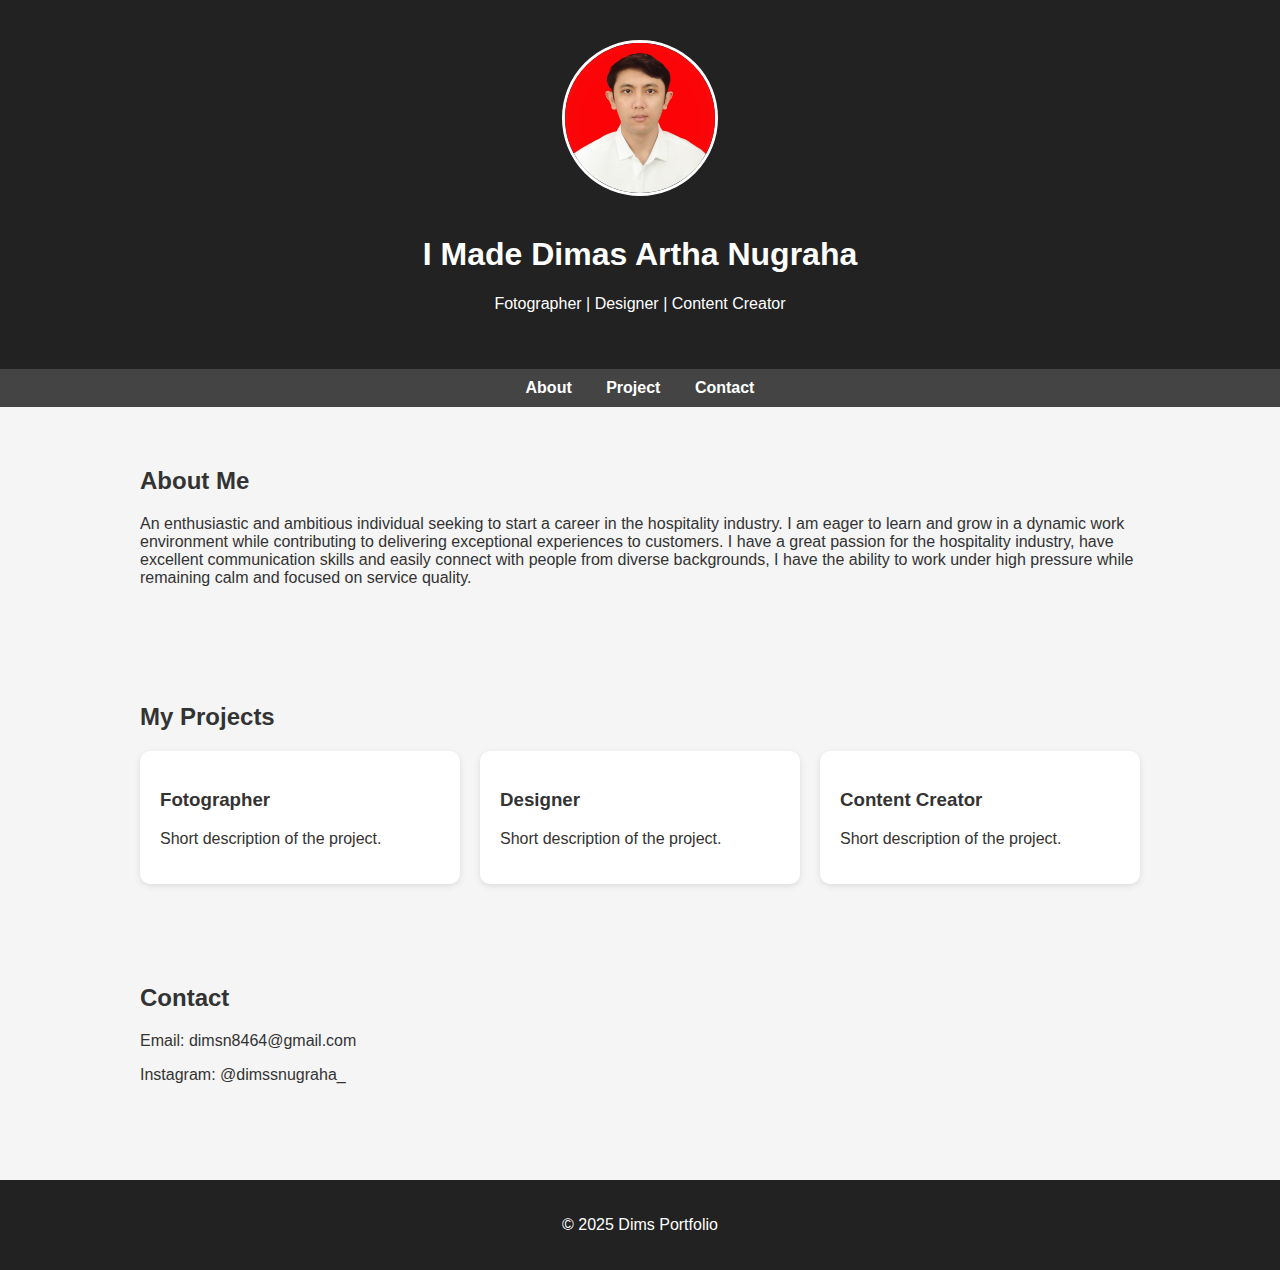
<file: index.html>
<!DOCTYPE html>
<html lang="en">
<head>
  <meta charset="UTF-8" />
  <meta name="viewport" content="width=device-width, initial-scale=1.0" />
  <title>Dims Portfolio</title>
  <style>
    body { font-family: Arial, sans-serif; margin: 0; padding: 0; background: #f5f5f5; color: #333; }
    header { background: #222; color: #fff; padding: 40px 20px; text-align: center; }
    nav { background: #444; padding: 10px 0; text-align: center; }
    nav a { color: #fff; margin: 0 15px; text-decoration: none; font-weight: bold; }
    section { padding: 40px 20px; max-width: 1000px; margin: auto; }
    .projects { display: grid; grid-template-columns: repeat(auto-fit, minmax(250px, 1fr)); gap: 20px; }
    .card { background: #fff; padding: 20px; border-radius: 10px; box-shadow: 0 2px 6px rgba(0,0,0,0.1); text-decoration: none; color: inherit; }
    .card:hover { box-shadow: 0 4px 12px rgba(0,0,0,0.2); }
    footer { text-align: center; padding: 20px; background: #222; color: #fff; margin-top: 40px; }
  </style>
</head>
<body>
  <header>
    <img src="assets/images/Profile Photo.jpg" alt="Profile Photo" style="width:150px;height:150px;border-radius:50%;object-fit:cover;border:3px solid #fff;margin-bottom:15px;" />
    <h1>I Made Dimas Artha Nugraha</h1>
    <p>Fotographer | Designer | Content Creator</p>
  </header>

  <nav>
    <a href="#about">About</a>
    <a href="#projects">Project</a>
    <a href="#contact">Contact</a>
  </nav>

  <section id="about">
    <h2>About Me</h2>
    <p>An enthusiastic and ambitious individual seeking to start a career in the hospitality industry.
       I am eager to learn and grow in a dynamic work environment while contributing to delivering exceptional experiences to customers.
       I have a great passion for the hospitality industry, have excellent communication skills and easily connect with people from diverse backgrounds,
       I have the ability to work under high pressure while remaining calm and focused on service quality.</p>
  </section>

  <section id="projects">
    <h2>My Projects</h2>
    <div class="projects">
      <a class="card" href="fotographer.html">
        <h3>Fotographer</h3>
        <p>Short description of the project.</p>
      </a>
      <a class="card" href="designer.html">
        <h3>Designer</h3>
        <p>Short description of the project.</p>
      </a>
      <a class="card" href="content-creator.html">
        <h3>Content Creator</h3>
        <p>Short description of the project.</p>
      </a>
    </div>
  </section>

  <section id="contact">
    <h2>Contact</h2>
    <p>Email: dimsn8464@gmail.com</p>
    <p>Instagram: @dimssnugraha_</p>
  </section>

  <footer>
    <p>&copy; 2025 Dims Portfolio</p>
  </footer>
</body>
</html>
</file>
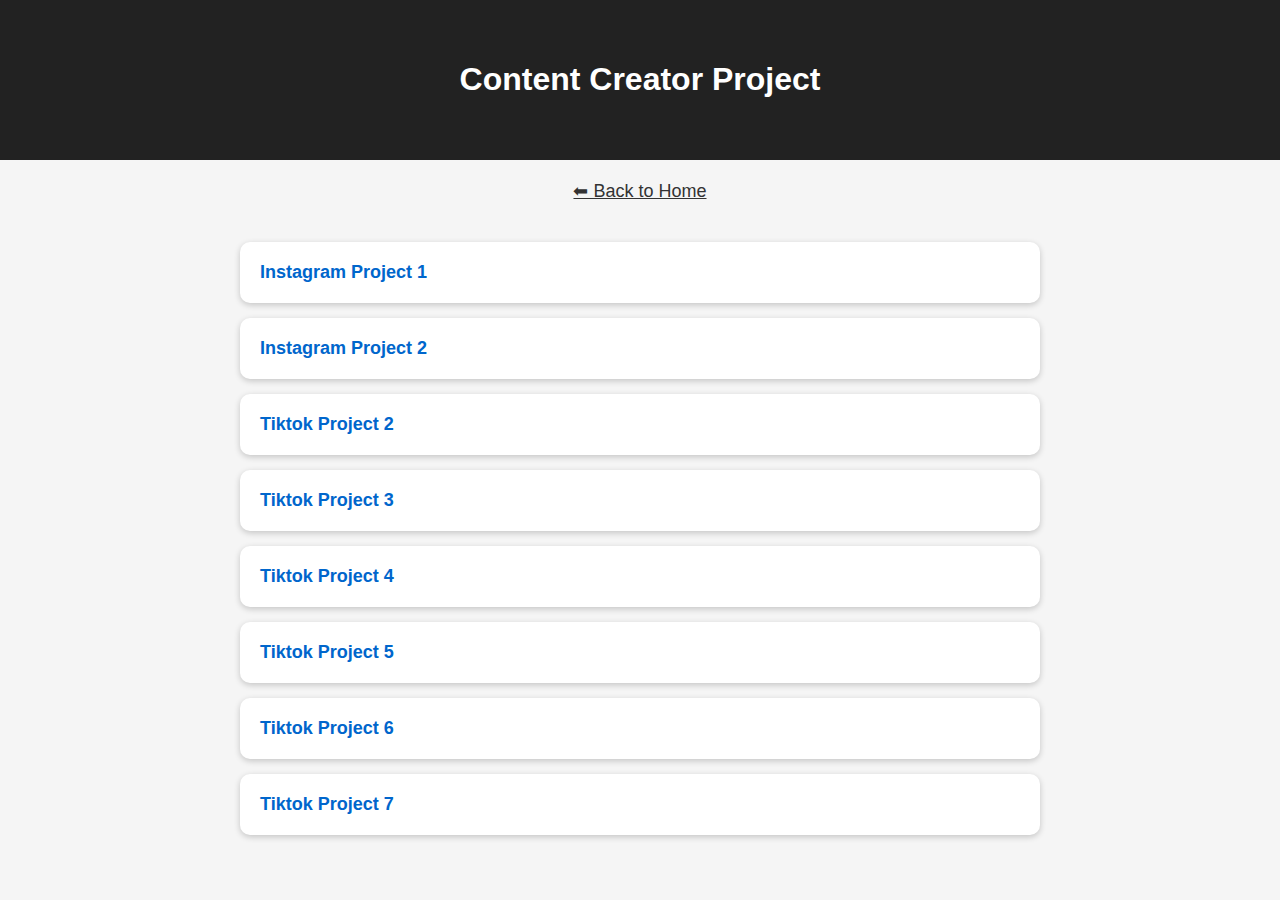
<file: content-creator.html>
<!DOCTYPE html>
<html lang="en">
<head>
<meta charset="UTF-8" />
<meta name="viewport" content="width=device-width, initial-scale=1.0" />
<title>Content Creator Project</title>
<style>
body { font-family: Arial; margin: 0; padding: 0; background: #f5f5f5; }
header { background: #222; color: #fff; padding: 40px 20px; text-align: center; }
.container {
    max-width: 800px;
    margin: auto;
    padding: 20px;
}
.link-box {
    background: #fff;
    padding: 20px;
    margin-bottom: 15px;
    border-radius: 10px;
    box-shadow: 0 2px 6px rgba(0,0,0,0.2);
}
.link-box a {
    color: #0066cc;
    font-size: 18px;
    text-decoration: none;
    font-weight: bold;
}
a.back { display: block; text-align: center; margin: 20px; font-size: 18px; color: #333; }
</style>
</head>
<body>
<header><h1>Content Creator Project</h1></header>

<a href="index.html" class="back">⬅ Back to Home</a>

<div class="container">
    <div class="link-box">
        <a href="https://www.instagram.com/reel/C7qLkzkNb8M/?igsh=MWs4cmV2ZTJnaW9nMg==" target="_blank">Instagram Project 1</a>
    </div>
     <div class="link-box">
        <a href="https://www.instagram.com/reel/C7iuVLDNe44/?igsh=MWR0bG1sbXV6dWZ6aw==" target="_blank">Instagram Project 2</a>
    </div>
    <div class="link-box">
        <a href="https://vt.tiktok.com/ZS6S12BuN/" target="_blank">Tiktok Project 2</a>
    </div>
    <div class="link-box">
        <a href="https://vt.tiktok.com/ZS6SebkUw/" target="_blank">Tiktok Project 3</a>
    </div>
    <div class="link-box">
        <a href="https://vt.tiktok.com/ZS6SefnkE/" target="_blank">Tiktok Project 4</a>
    </div>
    <div class="link-box">
        <a href="https://vt.tiktok.com/ZS6SemNs9/" target="_blank">Tiktok Project 5</a>
    </div>
    <div class="link-box">
        <a href="https://vt.tiktok.com/ZS6SeqNRU/" target="_blank">Tiktok Project 6</a>
    </div>
    <div class="link-box">
        <a href="https://vt.tiktok.com/ZS6SdNtnC/" target="_blank">Tiktok Project 7</a>
    </div>
</div>

</body>
</html>
</file>
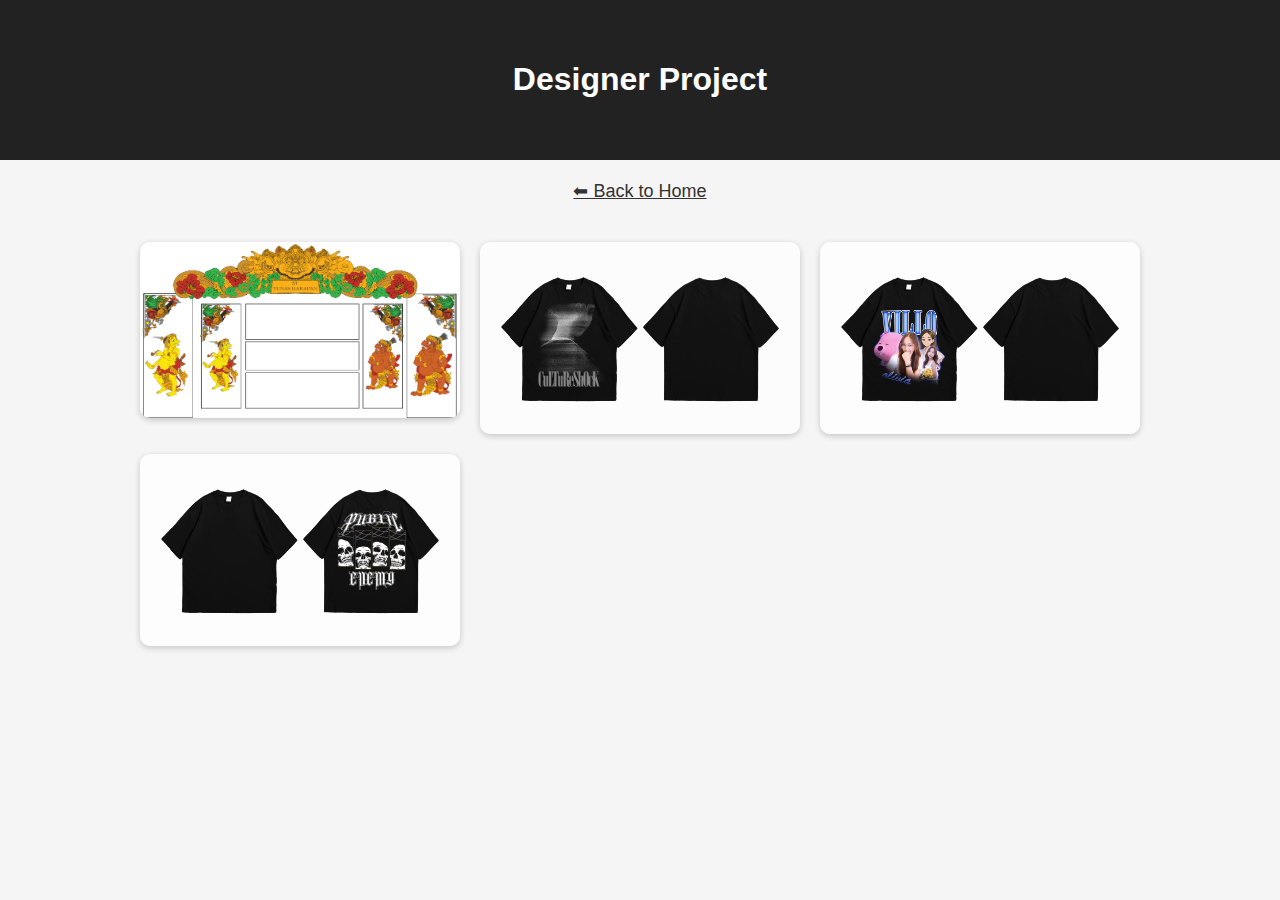
<file: designer.html>
<!DOCTYPE html>
<html lang="en">
<head>
<meta charset="UTF-8" />
<meta name="viewport" content="width=device-width, initial-scale=1.0" />
<title>Designer Project</title>
<style>
body { font-family: Arial; margin: 0; padding: 0; background: #f5f5f5; }
header { background: #222; color: #fff; padding: 40px 20px; text-align: center; }
.gallery {
display: grid;
grid-template-columns: repeat(auto-fit, minmax(250px, 1fr));
gap: 20px;
padding: 20px;
max-width: 1000px;
margin: auto;
}
.gallery img {
width: 100%; border-radius: 10px; box-shadow: 0 2px 6px rgba(0,0,0,0.2);
}
a.back { display: block; text-align: center; margin: 20px; font-size: 18px; color: #333; }
</style>
</head>
<body>
<header><h1>Designer Project</h1></header>
<a href="index.html" class="back">⬅ Back to Home</a>
<div class="gallery">
<img src="assets/images/desain/design1.png" alt="Design 1" />
<img src="assets/images/desain/design2.jpg" alt="Design 2" />
<img src="assets/images/desain/deisgn3.jpg" alt="Design 3" />
<img src="assets/images/desain/design4.jpg" alt="Design 4" />
</div>
</body>
</html>
</file>
